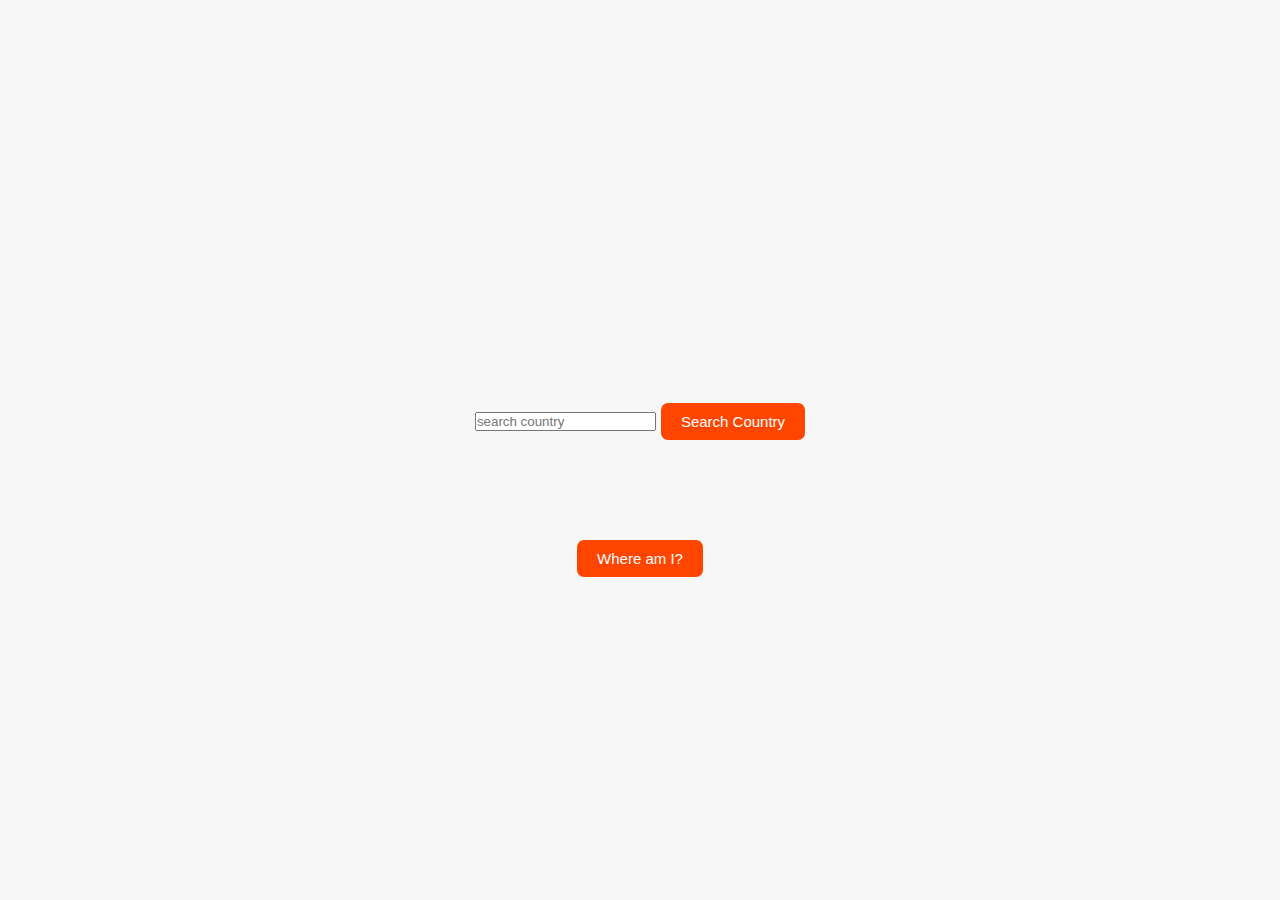
<file: fetchAPIcountry/index.html>
<!DOCTYPE html>
<html lang="en">
  <head>
    <meta charset="UTF-8" />
    <meta name="viewport" content="width=device-width, initial-scale=1.0" />
    <meta http-equiv="X-UA-Compatible" content="ie=edge" />
    <link rel="stylesheet" href="styles.css" />
    <script defer src="script.js"></script>
    <title>Fetch API country</title>
  </head>
  <body>
    <main class="container">
      <div class="countries">
        <!--
        <article class="country">
          <img class="country__img" src="" />
          <div class="country__data">
            <h3 class="country__name">COUNTRY</h3>
            <h4 class="country__region">REGION</h4>
            <p class="country__row"><span>👫</span>POP people</p>
            <p class="country__row"><span>🗣️</span>LANG</p>
            <p class="country__row"><span>💰</span>CUR</p>
          </div>
        </article>
        -->
      </div>
      <form class="form_input">
        <input type="text" id="input_country" placeholder="search country" />
        <button class="btn-country" type="submit" id="btn_search">Search Country</button>
      </form>
      <div>
        <button class="btn-country" id="btn_where">Where am I?</button>
      </div>
      <div class="images"></div>
    </main>
  </body>
</html>
</file>
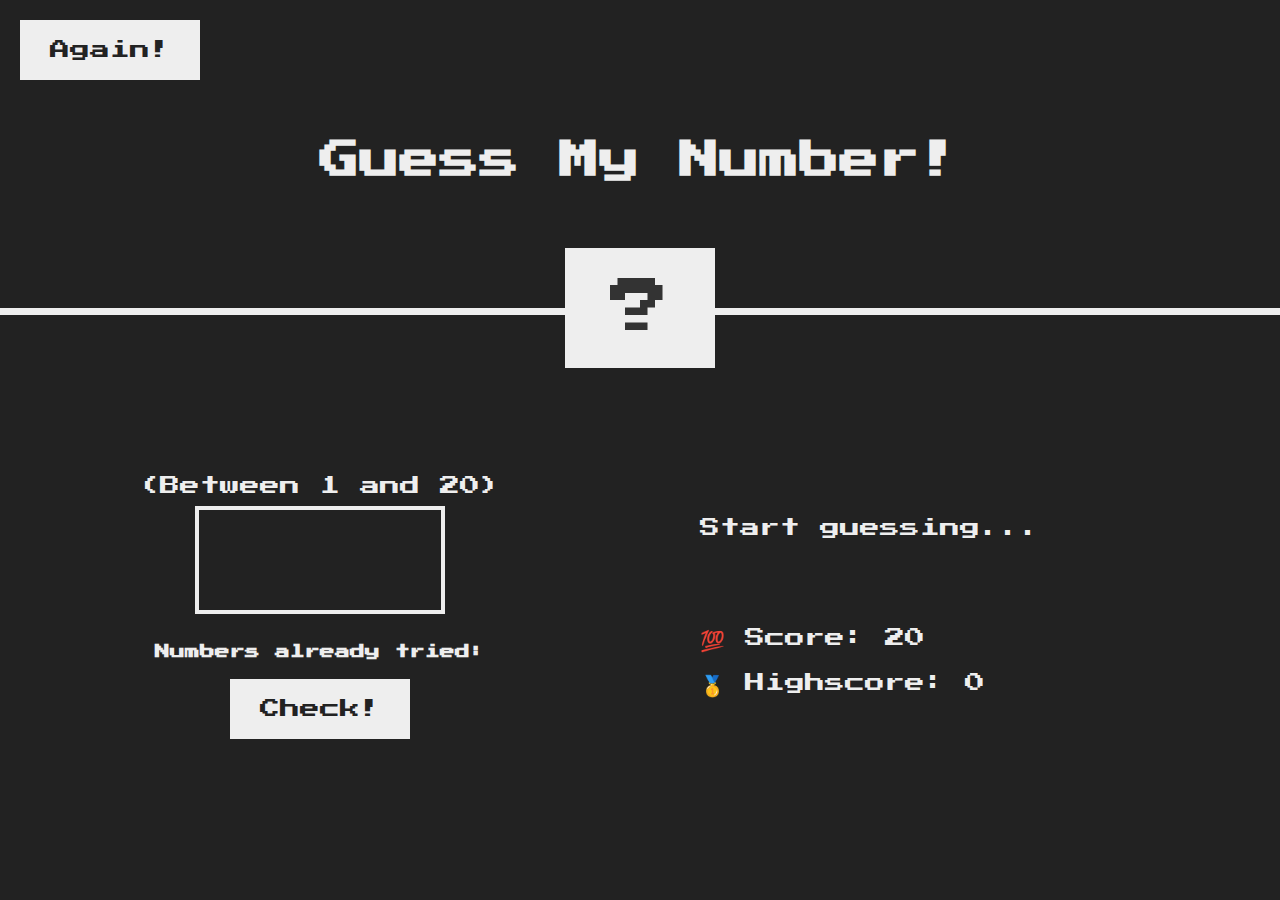
<file: GuessNumber/index.html>
<!DOCTYPE html>
<html lang="en">
  <head>
    <meta charset="UTF-8" />
    <meta name="viewport" content="width=device-width, initial-scale=1.0" />
    <meta http-equiv="X-UA-Compatible" content="ie=edge" />
    <link rel="stylesheet" href="style.css" />
    <title>Guess My Number!</title>
  </head>
  <body>
    <header>
      <h1>Guess My Number!</h1>
      <button class="btn again">Again!</button>
      <div class="number">?</div>
    </header>
    <main>
      <section class="left">
        <p class="between">(Between 1 and 20)</p>
        <br />
        <input type="number" class="guess" min="1" max="20" />
        <h2>Numbers already tried:</h2>
        <br />
        <span class="numberused"></span>
        <br />
        <button class="btn check">Check!</button>
      </section>
      <section class="right">
        <p class="message">Start guessing...</p>
        <p class="label-score">💯 Score: <span class="score">20</span></p>
        <p class="label-highscore">🥇 Highscore: <span class="highscore">0</span></p>
      </section>
    </main>
    <script src="script.js"></script>
  </body>
</html>
</file>
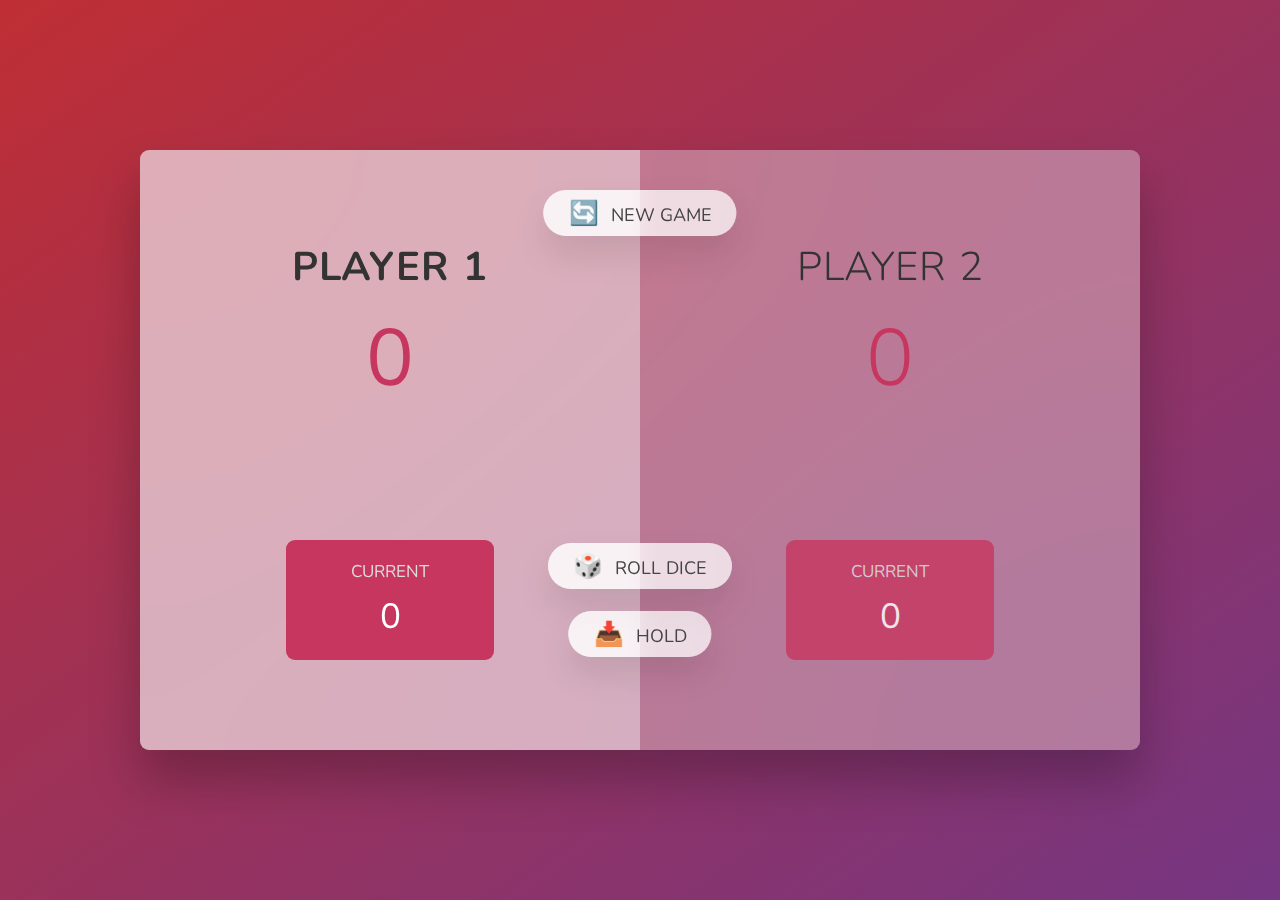
<file: PigGame/index.html>
<!DOCTYPE html>
<html lang="en">
  <head>
    <meta charset="UTF-8" />
    <meta name="viewport" content="width=device-width, initial-scale=1.0" />
    <meta http-equiv="X-UA-Compatible" content="ie=edge" />
    <link rel="stylesheet" href="style.css" />
    <title>Pig Game</title>
  </head>
  <body>
    <main>
      <section class="player player--0 player--active">
        <h2 class="name" id="name--0">Player 1</h2>
        <p class="score" id="score--0">43</p>
        <div class="current">
          <p class="current-label">Current</p>
          <p class="current-score" id="current--0">0</p>
        </div>
      </section>
      <section class="player player--1">
        <h2 class="name" id="name--1">Player 2</h2>
        <p class="score" id="score--1">24</p>
        <div class="current">
          <p class="current-label">Current</p>
          <p class="current-score" id="current--1">0</p>
        </div>
      </section>

      <img src="dice-5.png" alt="Playing dice" class="dice" />
      <button class="btn btn--new">🔄 New game</button>
      <button class="btn btn--roll">🎲 Roll dice</button>
      <button class="btn btn--hold">📥 Hold</button>
    </main>
    <script src="script.js"></script>
  </body>
</html>
</file>
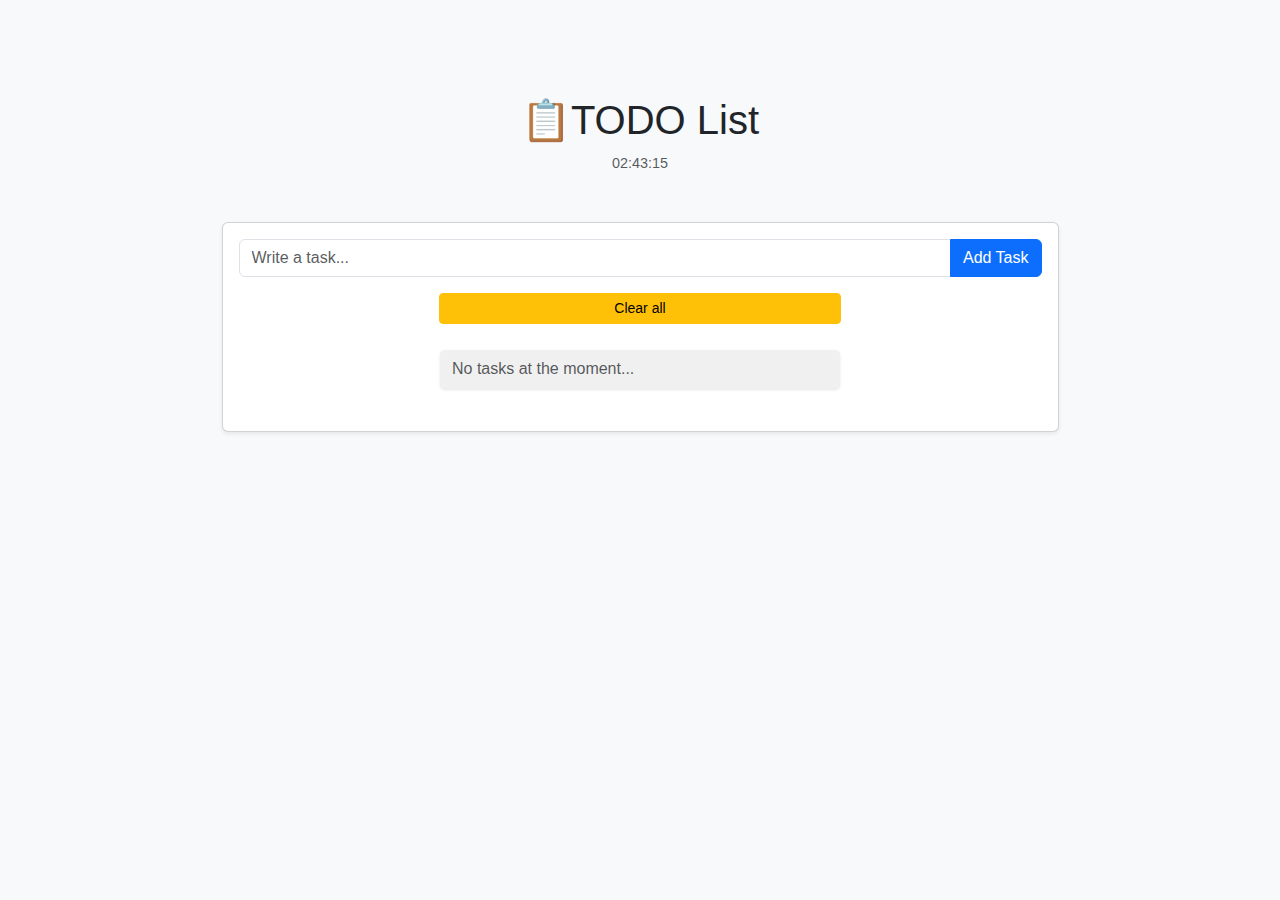
<file: TODO-LIST/index.html>
<!DOCTYPE html>
<html lang="pt">
  <head>
    <meta charset="UTF-8" />
    <meta name="viewport" content="width=device-width, initial-scale=1.0" />
    <title>TODO List</title>
    <link
      href="https://cdn.jsdelivr.net/npm/bootstrap@5.3.3/dist/css/bootstrap.min.css"
      rel="stylesheet"
    />
    <link
      rel="stylesheet"
      href="https://cdn.jsdelivr.net/npm/bootstrap-icons@1.10.5/font/bootstrap-icons.css"
    />
    <link rel="stylesheet" href="style.css" />
  </head>

  <body class="bg-light">
    <div class="container py-5">
      <div class="container py-5 text-center">
        <h1 class="mb-2">📋TODO List</h1>
        <span
          id="current-time"
          class="text-muted"
          style="font-weight: normal; font-size: 0.9em"
        ></span>
      </div>
      <div class="alert alert-warning hidden" role="alert">Write a task!</div>
      <div class="card shadow-sm w-75 mx-auto">
        <div class="card-body">
          <div class="input-group mb-3">
            <input
              type="text"
              id="todo-input"
              class="form-control"
              placeholder="Write a task..."
            />
            <button id="add-btn" type="button" class="btn btn-primary">
              Add Task
            </button>
          </div>
          <div class="list-group">
            <button type="button" class="btn btn-warning btn-sm">
              Clear all
            </button>
          </div>
          <ul id="todo-list" class="list-group">
            <!-- Tasks -->
          </ul>
        </div>
      </div>
    </div>
    <script src="script.js"></script>
  </body>
</html>
</file>
<file: fetchAPIcountry/styles.css>
* {
  margin: 0;
  padding: 0;
  box-sizing: inherit;
}

html {
  font-size: 62.5%;
  box-sizing: border-box;
}

body {
  font-family: system-ui;
  color: #555;
  background-color: #f7f7f7;
  min-height: 100vh;

  display: flex;
  align-items: center;
  justify-content: center;
}

.container {
  display: flex;
  flex-flow: column;
  align-items: center;
}

.countries {
  margin-bottom: 8rem;
  display: flex;
  font-size: 2rem;
  opacity: 1;
  transition: opacity 1s;
}

.country {
  background-color: #fff;
  box-shadow: 0 2rem 5rem 1rem rgba(0, 0, 0, 0.1);
  font-size: 1.8rem;
  width: 30rem;
  border-radius: 0.7rem;
  margin: 0 3rem;
  /* overflow: hidden; */
}

.neighbour::before {
  content: "Neighbour country";
  width: 100%;
  position: absolute;
  top: -4rem;

  text-align: center;
  font-size: 1.8rem;
  font-weight: 600;
  text-transform: uppercase;
  color: #888;
}

.neighbour {
  transform: scale(0.8) translateY(1rem);
  margin-left: 0;
}

.country__img {
  width: 30rem;
  height: 17rem;
  object-fit: cover;
  background-color: #eee;
  border-top-left-radius: 0.7rem;
  border-top-right-radius: 0.7rem;
}

.country__data {
  padding: 2.5rem 3.75rem 3rem 3.75rem;
}

.country__name {
  font-size: 2.7rem;
  margin-bottom: 0.7rem;
}

.country__region {
  font-size: 1.4rem;
  margin-bottom: 2.5rem;
  text-transform: uppercase;
  color: #888;
}

.country__row:not(:last-child) {
  margin-bottom: 1rem;
}

.country__row span {
  display: inline-block;
  margin-right: 2rem;
  font-size: 2.4rem;
}

.btn-country {
  border: none;
  font-size: 1.5rem;
  padding: 1rem 2rem;
  border-radius: 0.7rem;
  color: white;
  background-color: orangered;
  cursor: pointer;
}

.images {
  display: flex;
}

.images img {
  display: block;
  width: 80rem;
  margin: 4rem;
}

.images img.parallel {
  width: 40rem;
  margin: 2rem;
  border: 3rem solid white;
  box-shadow: 0 2rem 5rem 1rem rgba(0, 0, 0, 0.1);
}

.form_input {
  display: flex;
  flex-direction: row;
  align-items: center;
  margin-bottom: 100px;
  gap: 5px;
}
</file>
<file: GuessNumber/style.css>
@import url('https://fonts.googleapis.com/css?family=Press+Start+2P&display=swap');

* {
  margin: 0;
  padding: 0;
  box-sizing: inherit;
}

html {
  font-size: 62.5%;
  box-sizing: border-box;
}

body {
  font-family: 'Press Start 2P', sans-serif;
  color: #eee;
  background-color: #222;
  /* background-color: #60b347; */
}

/* LAYOUT */
header {
  position: relative;
  height: 35vh;
  border-bottom: 7px solid #eee;
}

main {
  height: 65vh;
  color: #eee;
  display: flex;
  align-items: center;
  justify-content: space-around;
}

.left {
  width: 52rem;
  display: flex;
  flex-direction: column;
  align-items: center;
}

.right {
  width: 52rem;
  font-size: 2rem;
}

/* ELEMENTS STYLE */
h1 {
  font-size: 4rem;
  text-align: center;
  position: absolute;
  width: 100%;
  top: 52%;
  left: 50%;
  transform: translate(-50%, -50%);
}

.number {
  background: #eee;
  color: #333;
  font-size: 6rem;
  width: 15rem;
  padding: 3rem 0rem;
  text-align: center;
  position: absolute;
  bottom: 0;
  left: 50%;
  transform: translate(-50%, 50%);
}

.between {
  font-size: 2rem;
  position: relative;
}

.again {
  position: absolute;
  top: 2rem;
  left: 2rem;
}

.guess {
  background: none;
  border: 4px solid #eee;
  font-family: inherit;
  color: inherit;
  font-size: 5rem;
  padding: 2.5rem;
  width: 25rem;
  text-align: center;
  display: block;
  margin-bottom: 3rem;
}

.btn {
  border: none;
  background-color: #eee;
  color: #222;
  font-size: 2rem;
  font-family: inherit;
  padding: 2rem 3rem;
  cursor: pointer;
}

.btn:hover {
  background-color: #ccc;
}

.message {
  margin-bottom: 8rem;
  height: 3rem;
}

.label-score {
  margin-bottom: 2rem;
}

.numberused {
  color: red;
  font-size: 3rem;
}
</file>
<file: PigGame/style.css>
@import url('https://fonts.googleapis.com/css2?family=Nunito&display=swap');

* {
  margin: 0;
  padding: 0;
  box-sizing: inherit;
}

html {
  font-size: 62.5%;
  box-sizing: border-box;
}

body {
  font-family: 'Nunito', sans-serif;
  font-weight: 400;
  height: 100vh;
  color: #333;
  background-image: linear-gradient(to top left, #753682 0%, #bf2e34 100%);
  display: flex;
  align-items: center;
  justify-content: center;
}

/* LAYOUT */
main {
  position: relative;
  width: 100rem;
  height: 60rem;
  background-color: rgba(255, 255, 255, 0.35);
  backdrop-filter: blur(200px);
  filter: blur();
  box-shadow: 0 3rem 5rem rgba(0, 0, 0, 0.25);
  border-radius: 9px;
  overflow: hidden;
  display: flex;
}

.player {
  flex: 50%;
  padding: 9rem;
  display: flex;
  flex-direction: column;
  align-items: center;
  transition: all 0.75s;
}

/* ELEMENTS */
.name {
  position: relative;
  font-size: 4rem;
  text-transform: uppercase;
  letter-spacing: 1px;
  word-spacing: 2px;
  font-weight: 300;
  margin-bottom: 1rem;
}

.score {
  font-size: 8rem;
  font-weight: 300;
  color: #c7365f;
  margin-bottom: auto;
}

.player--active {
  background-color: rgba(255, 255, 255, 0.4);
}
.player--active .name {
  font-weight: 700;
}
.player--active .score {
  font-weight: 400;
}

.player--active .current {
  opacity: 1;
}

.current {
  background-color: #c7365f;
  opacity: 0.8;
  border-radius: 9px;
  color: #fff;
  width: 65%;
  padding: 2rem;
  text-align: center;
  transition: all 0.75s;
}

.current-label {
  text-transform: uppercase;
  margin-bottom: 1rem;
  font-size: 1.7rem;
  color: #ddd;
}

.current-score {
  font-size: 3.5rem;
}

/* ABSOLUTE POSITIONED ELEMENTS */
.btn {
  position: absolute;
  left: 50%;
  transform: translateX(-50%);
  color: #444;
  background: none;
  border: none;
  font-family: inherit;
  font-size: 1.8rem;
  text-transform: uppercase;
  cursor: pointer;
  font-weight: 400;
  transition: all 0.2s;

  background-color: white;
  background-color: rgba(255, 255, 255, 0.6);
  backdrop-filter: blur(10px);

  padding: 0.7rem 2.5rem;
  border-radius: 50rem;
  box-shadow: 0 1.75rem 3.5rem rgba(0, 0, 0, 0.1);
}

.btn::first-letter {
  font-size: 2.4rem;
  display: inline-block;
  margin-right: 0.7rem;
}

.btn--new {
  top: 4rem;
}
.btn--roll {
  top: 39.3rem;
}
.btn--hold {
  top: 46.1rem;
}

.btn:active {
  transform: translate(-50%, 3px);
  box-shadow: 0 1rem 2rem rgba(0, 0, 0, 0.15);
}

.btn:focus {
  outline: none;
}

.dice {
  position: absolute;
  left: 50%;
  top: 16.5rem;
  transform: translateX(-50%);
  height: 10rem;
  box-shadow: 0 2rem 5rem rgba(0, 0, 0, 0.2);
}

.player--winner {
  background-color: #2f2f2f;
}

.player--winner .name {
  font-weight: 700;
  color: #c7365f;
}

.hidden {
  display: none;
}
</file>
<file: TODO-LIST/style.css>
/* reset.css */
*,
*::before,
*::after {
  box-sizing: border-box;
  margin: 0;
  padding: 0;
}

html,
body {
  height: 100%;
  font-family: sans-serif;
  background-color: #f8f9fa;
  color: #212529;
  line-height: 1.4;
}

ul,
ol {
  list-style: none;
  padding: 0;
  margin: 0;
}

button {
  border: none;
  background: none;
  cursor: pointer;
}

/* Tarefas concluidas
.done {
  text-decoration: line-through;
  color: #888;
} */

#todo-list {
  list-style: none; /* tira os marcadores */
  padding: 0;
  max-width: 400px;
  margin: 20px auto;
  font-family: Arial, sans-serif;
}

#todo-list li {
  padding: 8px 12px;
  margin: 6px 0;
  background-color: #f0f0f0;
  border-radius: 5px;

  display: flex;
  justify-content: space-between;
  align-items: center;
  box-shadow: 0 1px 3px rgba(0, 0, 0, 0.1);
}

#todo-list button {
  background-color: #ff4d4d;
  border: none;
  color: white;
  padding: 4px 10px;
  border-radius: 3px;
  cursor: pointer;
  font-weight: bold;
  transition: background-color 0.3s ease;
}

#todo-list button:hover {
  background-color: #e60000;
}

.hidden {
  display: none;
}

.alert {
  width: 30%;
  text-align: center;
  margin: auto;
  margin-bottom: 10px;
}

.highlight {
  background-color: #ffff99; /* amarelo claro */
  font-weight: bold;
  padding: 5px 10px;
  border-left: 4px solid #f1c40f;
  border-radius: 3px;
  margin-bottom: 5px;
}

.btn-sm {
  width: 50%;
  margin: auto;
}

.btn-edit {
  background-color: #4da6ff !important;
  border-color: #4da6ff !important;
  color: white !important;
}

.btn-edit:hover {
  background-color: #3399ff !important;
  border-color: #3399ff !important;
}
</file>
